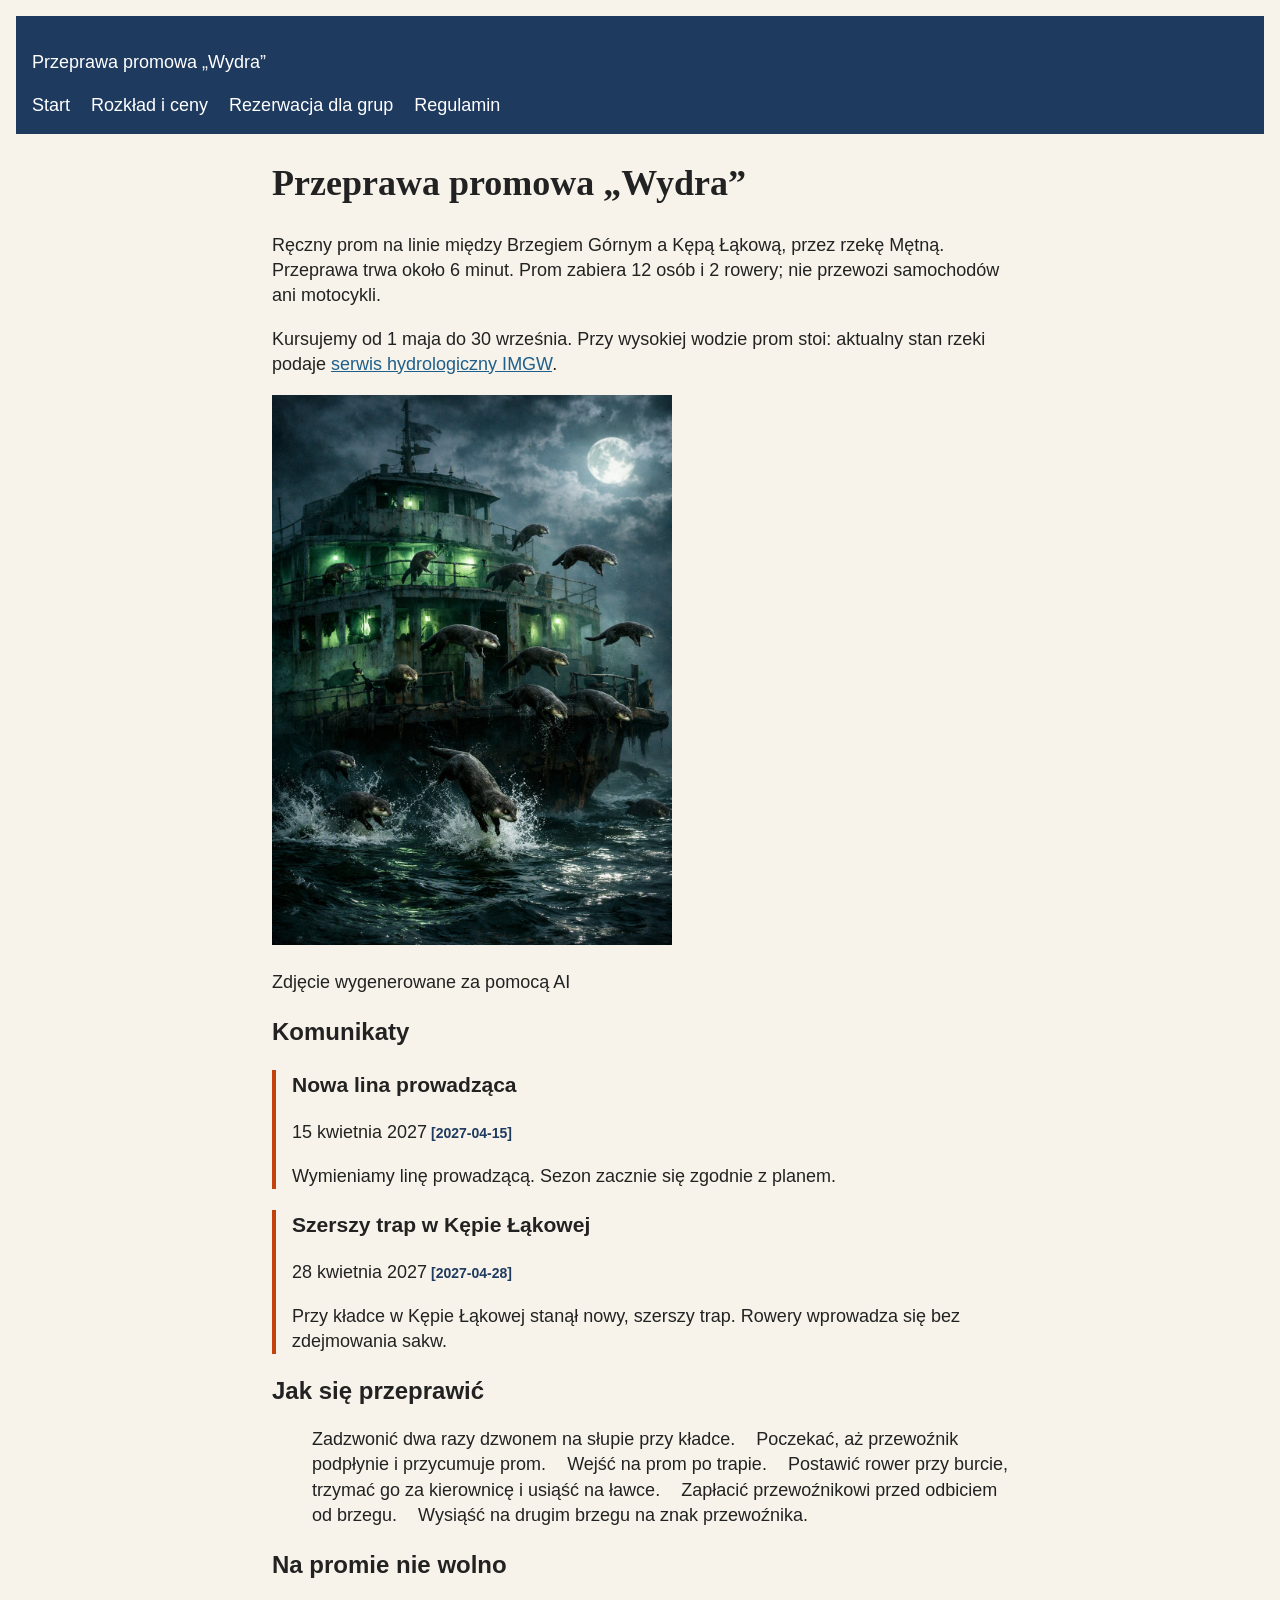
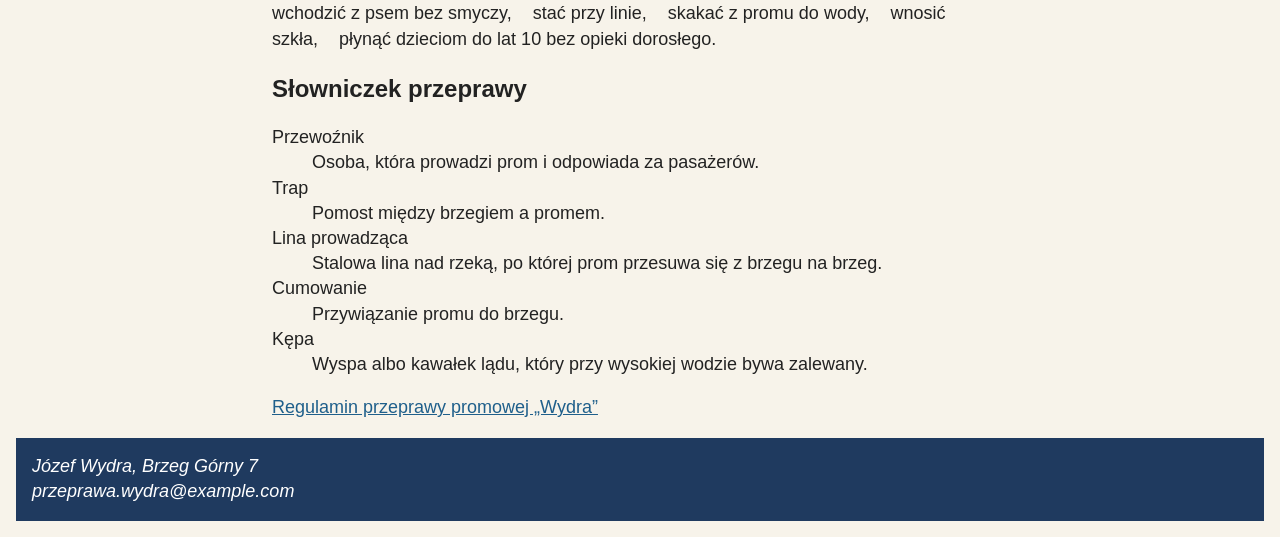
<file: index.html>
<!doctype html>
<html lang="pl">
<head>
  <meta charset="utf-8">
  <meta name="viewport" content="width=device-width, initial-scale=1">
  <link rel="stylesheet" href="design.css">
  <title>Przeprawa promowa „Wydra”</title>
</head>
<body>
  <header>
    <p>Przeprawa promowa „Wydra”</p>
    <nav>
      <ul>
        <li><a href="index.html">Start</a></li>
        <li><a href="rozklad.html">Rozkład i ceny</a></li>
        <li><a href="rezerwacja.html">Rezerwacja dla grup</a></li>
        <li><a href="regulamin.html">Regulamin</a></li>
      </ul>
    </nav>
  </header>

  <main>
    <h1>Przeprawa promowa „Wydra”</h1>

    <p>
      Ręczny prom na linie między Brzegiem Górnym a Kępą Łąkową,
      przez rzekę Mętną. Przeprawa trwa około 6 minut.
      Prom zabiera 12 osób i 2 rowery; nie przewozi samochodów
      ani motocykli.
    </p>

    <p>
      Kursujemy od 1 maja do 30 września. Przy wysokiej wodzie
      prom stoi: aktualny stan rzeki podaje
      <a href="https://hydro.imgw.pl/">serwis hydrologiczny IMGW</a>.
    </p>
 
    <div class="zdjecie">
      <img src="wydryhop.png" alt="Prom Wydra" width="400" height="550">
      <p>Zdjęcie wygenerowane za pomocą AI</p>
    </div>
  

    <h2>Komunikaty</h2>

    <article>
      <h3>Nowa lina prowadząca</h3>
      <p><time datetime="2027-04-15">15 kwietnia 2027</time></p>
      <p>Wymieniamy linę prowadzącą. Sezon zacznie się zgodnie z planem.</p>
    </article>

    <article>
      <h3>Szerszy trap w Kępie Łąkowej</h3>
      <p><time datetime="2027-04-28">28 kwietnia 2027</time></p>
      <p>Przy kładce w Kępie Łąkowej stanął nowy, szerszy trap.
        Rowery wprowadza się bez zdejmowania sakw.</p>
    </article>

    <h2>Jak się przeprawić</h2>
    <ol>
      <li>Zadzwonić dwa razy dzwonem na słupie przy kładce.</li>
       <li>Poczekać, aż przewoźnik podpłynie i przycumuje prom.</li>
        <li>Wejść na prom po trapie.</li>
        <li>Postawić rower przy burcie, trzymać go za kierownicę i usiąść na ławce.</li>
       <li>Zapłacić przewoźnikowi przed odbiciem od brzegu.</li>
      <li>Wysiąść na drugim brzegu na znak przewoźnika.</li>
    </ol>

    <h2>Na promie nie wolno</h2>
    <ul>
      <li>wchodzić z psem bez smyczy,</li>
       <li>stać przy linie,</li>
         <li>skakać z promu do wody,</li>
        <li>wnosić szkła,</li>
       <li>płynąć dzieciom do lat 10 bez opieki dorosłego.</li>
    </ul>

    <h2>Słowniczek przeprawy</h2>
    <dl>
      <dt>Przewoźnik</dt>
       <dd>Osoba, która prowadzi prom i odpowiada za pasażerów.</dd>

      <dt>Trap</dt>
       <dd>Pomost między brzegiem a promem.</dd>

      <dt>Lina prowadząca</dt>
       <dd>Stalowa lina nad rzeką, po której prom przesuwa się z brzegu na brzeg.</dd>

      <dt>Cumowanie</dt>
       <dd>Przywiązanie promu do brzegu.</dd>

      <dt>Kępa</dt>
       <dd>Wyspa albo kawałek lądu, który przy wysokiej wodzie bywa zalewany.</dd>
    </dl>

    <p>
      <a href="regulamin.html">Regulamin przeprawy promowej „Wydra”</a>
    </p>
  </main>

  <footer>
    <address>
      Józef Wydra, Brzeg Górny 7<br>
      <a href="mailto:przeprawa.wydra@example.com">przeprawa.wydra@example.com</a>
    </address>
  </footer>
</body>
</html>
</file>
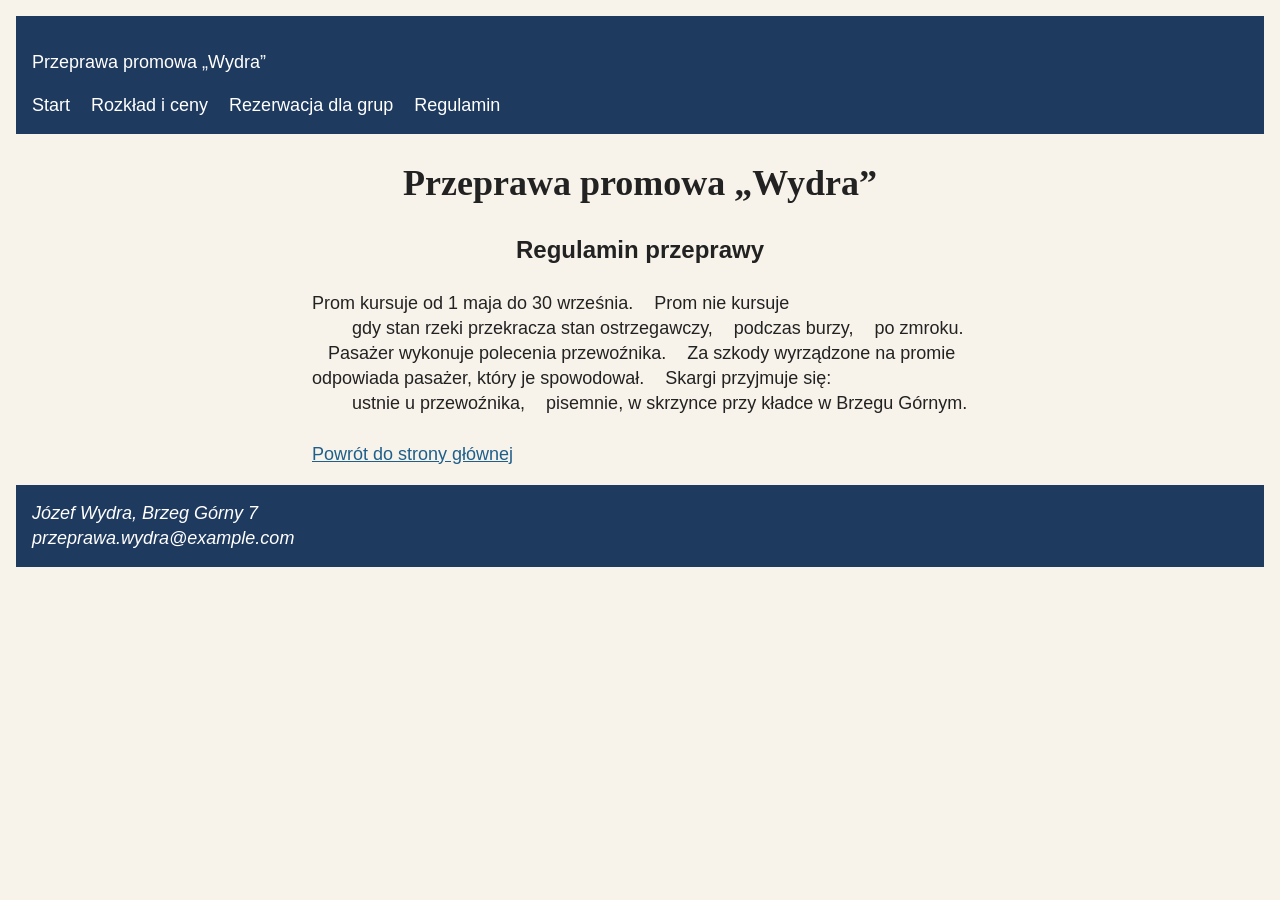
<file: regulamin.html>
<!doctype html>
<html lang="pl">
<head>
	<meta charset="utf-8">
	<meta name="viewport" content="width=device-width, initial-scale=1">
	<title>Regulamin przeprawy promowej „Wydra”</title>
  <link rel="stylesheet" href="design.css">
</head>
<body>
    <header>
    <p>Przeprawa promowa „Wydra”</p>
    <nav>
      <ul>
        <li><a href="index.html">Start</a></li>
        <li><a href="rozklad.html">Rozkład i ceny</a></li>
        <li><a href="rezerwacja.html">Rezerwacja dla grup</a></li>
        <li><a href="regulamin.html">Regulamin</a></li>
      </ul>
    </nav>
  </header>
  <main>
				<center><h1>Przeprawa promowa „Wydra”</h1></center>
    <center><h2><p>Regulamin przeprawy</p></h2></center>
  <ol>
    <li>Prom kursuje od 1 maja do 30 września.
      <li>Prom nie kursuje
        <ol type="a">
          <li>gdy stan rzeki przekracza stan ostrzegawczy,
            <li>podczas burzy,
              <li>po zmroku.
                
          </li>
        </ol>
        <li>Pasażer wykonuje polecenia przewoźnika.
          <li>Za szkody wyrządzone na promie odpowiada pasażer, który je spowodował.
            <li>Skargi przyjmuje się:
              <ol type="a">
                <li>ustnie u przewoźnika,
                  <li>pisemnie, w skrzynce przy kładce w Brzegu Górnym.
    </li>
  </ol>
  <br>
  <a href="index.html">Powrót do strony głównej</a>
  </main>
 <footer>
    <address>
      Józef Wydra, Brzeg Górny 7<br>
      <a href="mailto:przeprawa.wydra@example.com">przeprawa.wydra@example.com</a>
    </address>







  </footer>
</html>
</file>
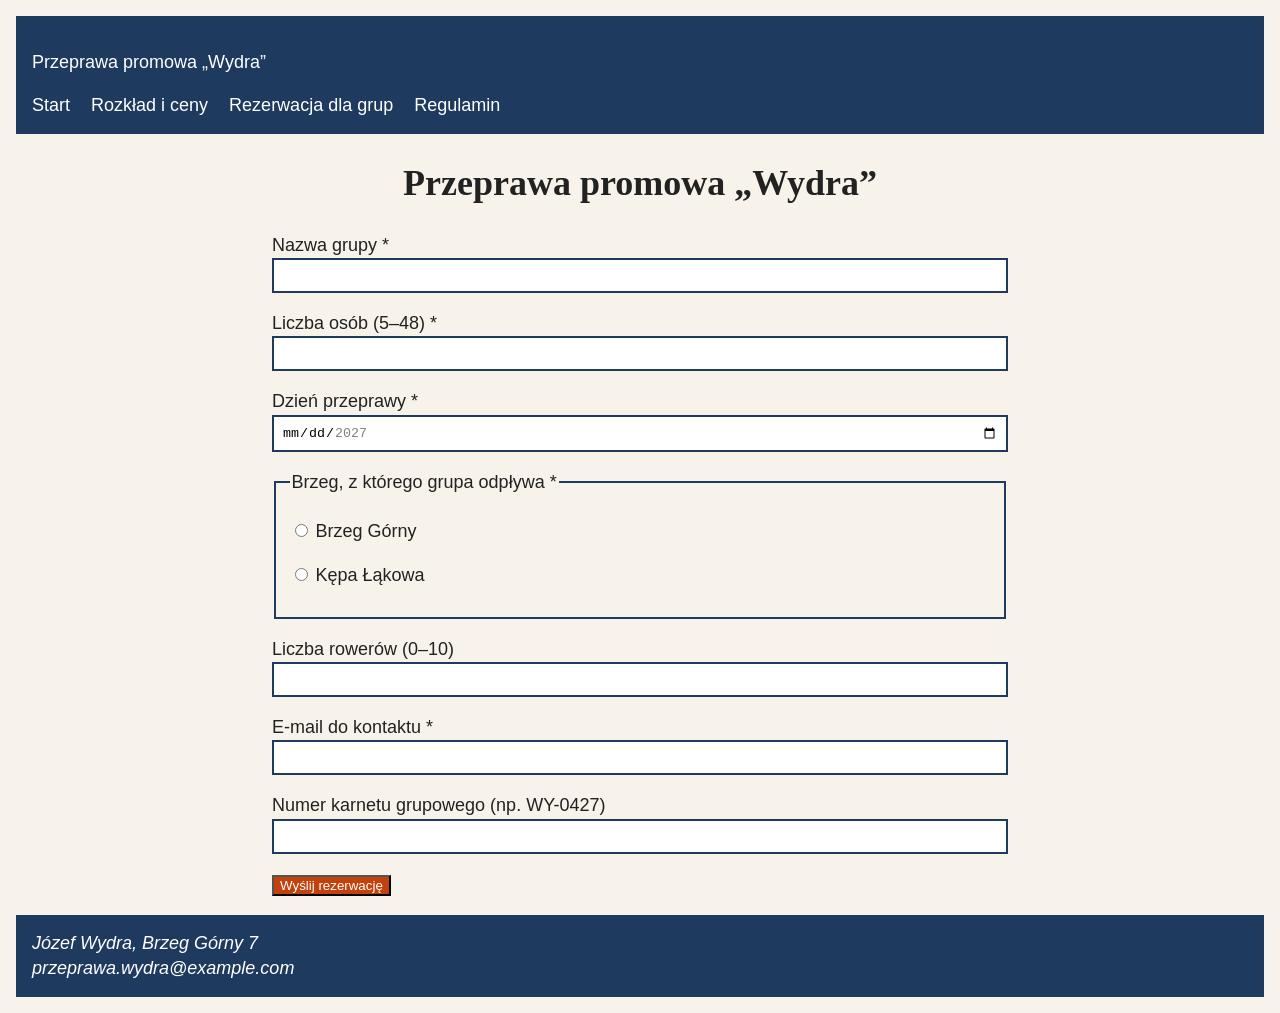
<file: rezerwacja.html>
<!doctype html>
<html lang="pl">
<head>
	<meta charset="utf-8">
	<meta name="viewport" content="width=device-width, initial-scale=1">
	<title>Przeprawa promowa „Wydra”</title>
	<link rel="stylesheet" href="design.css">
</head>
<body>
    <header>
    <p>Przeprawa promowa „Wydra”</p>
    <nav>
      <ul>
        <li><a href="index.html">Start</a></li>
        <li><a href="rozklad.html">Rozkład i ceny</a></li>
        <li><a href="rezerwacja.html">Rezerwacja dla grup</a></li>
        <li><a href="regulamin.html">Regulamin</a></li>
      </ul>
    </nav>
  </header>
  <main>
    		<center><h1>Przeprawa promowa „Wydra”</h1></center>
 <form>
    <p>
  <label for="groupName">Nazwa grupy *</label>
  <input type="text" id="groupName" name="groupName" required>
</p>

<p>
  <label for="people">Liczba osób (5–48) *</label>
  <input type="number" id="people" name="people"
         min="5" max="48" step="1" required>
</p>

<p>
  <label for="date">Dzień przeprawy *</label>
  <input type="date" id="date" name="date"
         min="2027-06-06" max="2027-09-09" required>
</p>

<fieldset>
  <legend>Brzeg, z którego grupa odpływa *</legend>
  <p>
    <input type="radio" id="from-brzeg" name="from"
           value="brzeg-gorny" required>
    <label for="from-brzeg">Brzeg Górny</label>
  </p>
  <p>
    <input type="radio" id="from-kepa" name="from"
           value="kepa-lakowa">
    <label for="from-kepa">Kępa Łąkowa</label>
  </p>
</fieldset>

<p>
  <label for="bikes">Liczba rowerów (0–10)</label>
  <input type="number" id="bikes" name="bikes"
         min="0" max="10" step="1">
</p>

<p>
  <label for="email">E-mail do kontaktu *</label>
  <input type="email" id="email" name="email" required>
</p>

<p>
  <label for="pass">Numer karnetu grupowego (np. WY-0427)</label>
  <input type="text" id="pass" name="pass"
         pattern="WY-[0-9]{4}"
         >
</p>
    
    <p><button type="submit">Wyślij rezerwację</button></p>
  </form>
</main>
<footer>
    <address>
      Józef Wydra, Brzeg Górny 7<br>
      <a href="mailto:przeprawa.wydra@example.com">przeprawa.wydra@example.com</a>
    </address>
  </footer>
    </main>
</body>
</file>
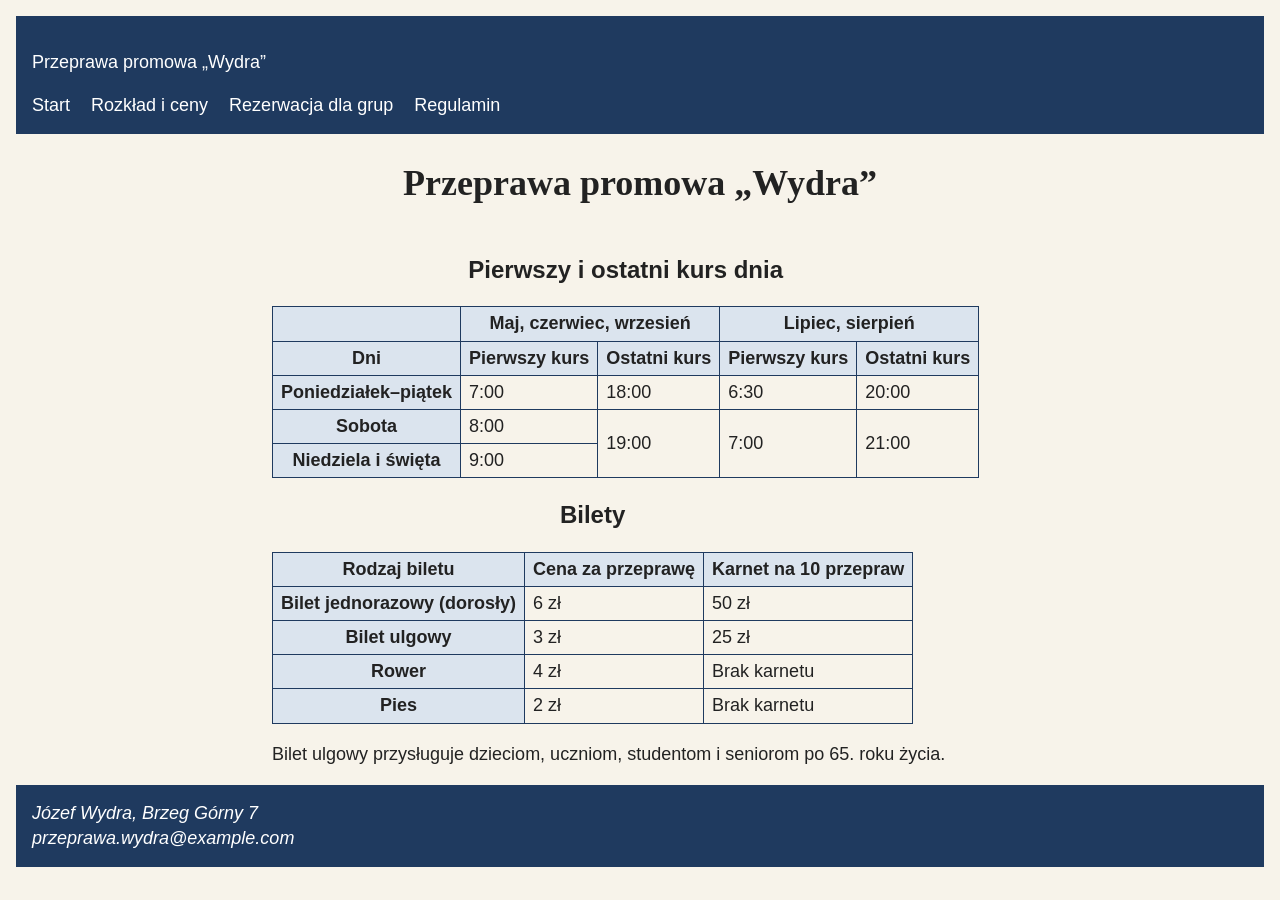
<file: rozklad.html>
<!doctype html>
<html lang="pl">
<head>
	<meta charset="utf-8">
	<meta name="viewport" content="width=device-width, initial-scale=1">
	<title>Przeprawa promowa „Wydra”</title>
    <link rel="stylesheet" href="design.css">
</head>
<body>
    <header>
    <p>Przeprawa promowa „Wydra”</p>
    <nav>
      <ul>
        <li><a href="index.html">Start</a></li>
        <li><a href="rozklad.html">Rozkład i ceny</a></li>
        <li><a href="rezerwacja.html">Rezerwacja dla grup</a></li>
        <li><a href="regulamin.html">Regulamin</a></li>
      </ul>
    </nav>
  </header>
  <main>
    		<center><h1>Przeprawa promowa „Wydra”</h1></center>
   <table>
  <caption>
  <p><h2>Pierwszy i ostatni kurs dnia</h2></p>
  </caption>
    <tr>
      <td></td>
      <th colspan="2" scope="colgroup">Maj, czerwiec, wrzesień</th>
      <th colspan="2" scope="colgroup">Lipiec, sierpień</th>
    </tr>
    
    <tr>
    <th scope="col">Dni</th>
    <th scope="col">Pierwszy kurs</th>
      <th scope="col">Ostatni kurs</th>
      <th scope="col">Pierwszy kurs</th>
      <th scope="col">Ostatni kurs</th>
     </tr>

      
    <tbody>
      <tr>
        <th scope="row">Poniedziałek–piątek</th>
        <td>7:00</td>
        <td>18:00</td>
        <td>6:30</td>
        <td>20:00</td>
      </tr>
      
      <tr>
        <th scope="row">Sobota</th>
        <td>8:00</td>
        <td rowspan="2">19:00</td>
        <td rowspan="2">7:00</td>
        <td rowspan="2">21:00</td>
      
      </tr>
      
      <tr>
        <th scope="row">Niedziela i święta</th>
        <td>9:00</td>
      </tr>
      
    </tbody>
  </table>

<table>
    <caption><h2>Bilety</h2></caption>
  <thead>
    <tr>
      <th scope="col">Rodzaj biletu</th>
      <th scope="col">Cena za przeprawę</th>
      <th scope="col">Karnet na 10 przepraw</th>
    </tr>
  </thead>

  <tbody>
    <tr>
      <th scope="row">Bilet jednorazowy (dorosły)</th>
      <td>6 zł</td>
      <td>50 zł</td>
    </tr>

    <tr>
      <th scope="row">Bilet ulgowy</th>
      <td>3 zł</td>
      <td>25 zł</td>
    </tr>

    <tr>
      <th scope="row">Rower</th>
      <td>4 zł</td>
      <td>Brak karnetu</td>
    </tr>

    <tr>
      <th scope="row">Pies</th>
      <td>2 zł</td>
      <td>Brak karnetu</td>
    </tr>
  </tbody>
</table>

<p>
  Bilet ulgowy przysługuje dzieciom, uczniom, studentom
  i seniorom po 65. roku życia.
</p>
    </div>
    </main>



    <footer>
    <address>
      Józef Wydra, Brzeg Górny 7<br>
      <a href="mailto:przeprawa.wydra@example.com">przeprawa.wydra@example.com</a>
    </address>
  </footer>
</body>
</html>
</file>
<file: design.css>
/* kolory i fonty */
:root {
    --kolor-rzeki: #1f3a5f;
    --kolor-tla: #f7f3ea;
    --kolor-tekstu: #222222;
    --kolor-linkow: #1f5f8b;
    --kolor-akcentu: #c2410c;
    --kolor-naglowkow-tabeli: #dbe4ee;
    --kolor-bialy: #ffffff;
    --kolor-tla-hoover: #c2410c;

    --czcionka-tekstu: Verdana, Arial, Helvetica, sans-serif;
    --czcionka-naglowkow: Georgia, serif;
}

body { margin: 16px;
      font-family:var( --czcionka-tekstu) ;
      font-size: 1.125rem; 
      line-height: 1.4; 
      color:  var(--kolor-tekstu);
      background: var(--kolor-tla);
     }

/*kontener*/
    main {
    max-width: 48rem;
    margin: 0 auto;
    padding: 0 1rem;
    box-sizing: border-box;
}

 /*nagłówki*/
     h1 { font-family: var(--czcionka-naglowkow); }
     h2 { font-size: 1.5rem; }

 /*header/linki w header*/
header { 
         background: var(--kolor-rzeki);
         color: var(--kolor-bialy);
          padding: 1rem; }

    header a {
        color: var(--kolor-bialy); 
        text-decoration: none;}

 /*menu*/       
  ul {list-style-type: none;
    margin: 0;
    text-indent: 0;
    padding: 0;}

  li {display: inline;
      margin-right: 1rem; }

 /*nawigacja linki*/     
nav a{
    color: var(--kolor-bialy);
    text-decoration: none;}

/*kreska komunikatow*/
article { border-left: 4px solid var(--kolor-akcentu);
     padding-left: 1rem; }

/*czas w komunikatach*/
time[datetime]::after { content: " [" attr(datetime) "]";
     color: var(--kolor-rzeki); font-weight: bold; font-size: 0.875rem; }

/*footer*/
footer {background: var(--kolor-rzeki);
     color: var(--kolor-bialy);
      padding: 1rem; }

 /*footer linki*/
footer a {color: var(--kolor-bialy);
     text-decoration: none;}

/*linki w body*/
a {color:var(--kolor-linkow);}
a:hover {color: var(--kolor-tla-hoover);}

/*tabele*/
table { border-collapse: collapse;}
th, td { border: 1px solid var(--kolor-rzeki);
         padding: 4px 8px;}
th[scope="col"] { background: var(--kolor-naglowkow-tabeli); }
th[scope="colgroup"] { background: var(--kolor-naglowkow-tabeli); }
th[scope="row"] { background: var(--kolor-naglowkow-tabeli); }
td:empty { background: var(--kolor-naglowkow-tabeli); }


/*formularz ramka*/
fieldset { border: 2px solid var(--kolor-rzeki); }

/*formularz pola formularza*/
input[type="email"],
input[type="text"],
input[type="number"], 
input[type="date"]{width: 100%; border: 2px solid var(--kolor-rzeki);
     padding: 0.5rem; box-sizing: border-box;}
  
button[type="submit"]
{background: var(--kolor-akcentu); color: var(--kolor-bialy);}
</file>
